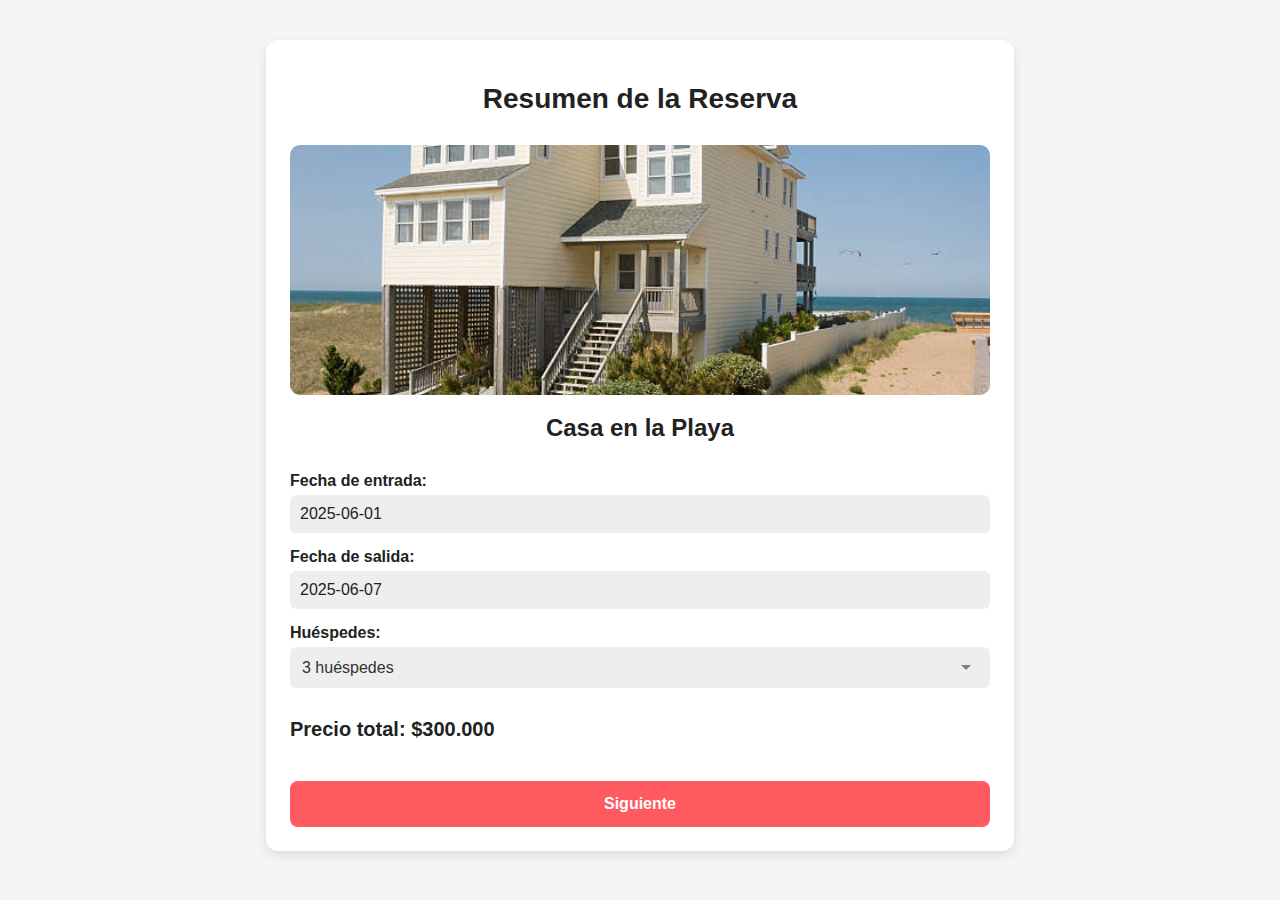
<file: resumenReserva.html>
<!DOCTYPE html>
<html lang="es">
<head>
  <meta charset="UTF-8" />
  <meta name="viewport" content="width=device-width, initial-scale=1.0" />
  <title>Resumen de la Reserva</title>
  <style>
    body {
      font-family: 'Segoe UI', sans-serif;
      background-color: #f5f5f5;
      margin: 0;
      padding: 0;
      color: #222;
    }

    .container {
      max-width: 700px;
      margin: 40px auto;
      background-color: white;
      border-radius: 12px;
      box-shadow: 0 4px 12px rgba(0,0,0,0.1);
      padding: 24px;
    }

    h1 {
      text-align: center;
      color: #222;
      margin-bottom: 30px;
      font-size: 28px;
    }

    .property {
      text-align: center;
    }

    .property img {
      width: 100%;
      height: 250px;
      object-fit: cover;
      border-radius: 10px;
    }

    .property h2 {
      margin-top: 15px;
      font-size: 24px;
      color: #222;
    }

    .details {
      margin-top: 30px;
    }

    .details label {
      display: block;
      font-weight: bold;
      margin-bottom: 5px;
      margin-top: 15px;
    }

    .details .value {
      background-color: #eee;
      padding: 10px;
      border-radius: 6px;
      font-size: 16px;
    }

    .details select {
      background-color: #eee;
      padding: 12px;
      border-radius: 6px;
      font-size: 16px;
      color: #333;
      width: 100%;
      border: none;
      appearance: none;
      background-image: url("data:image/svg+xml;utf8,<svg fill='gray' height='32' viewBox='0 0 24 24' width='32' xmlns='http://www.w3.org/2000/svg'><path d='M7 10l5 5 5-5z'/></svg>");
      background-repeat: no-repeat;
      background-position: right 12px center;
      background-size: 24px;
      cursor: pointer;
    }

    .price {
      margin-top: 30px;
      font-size: 20px;
      font-weight: bold;
      color: #222;
    }

    .button {
      margin-top: 40px;
      display: block;
      width: 100%;
      padding: 14px;
      background-color: #ff5a5f;
      color: white;
      border: none;
      border-radius: 8px;
      font-size: 16px;
      cursor: pointer;
      font-weight: bold;
      transition: background-color 0.3s;
    }

    .button:hover {
      background-color: #e04c50;
    }

    /* 🔽 Media query para pantallas chicas (celulares) */
    @media (max-width: 480px) {
      .container {
        padding: 16px;
        margin: 20px 10px;
      }

      h1 {
        font-size: 22px;
      }

      .property h2 {
        font-size: 20px;
      }

      .details .value,
      .details select {
        font-size: 14px;
        padding: 10px;
      }

      .button {
        font-size: 14px;
        padding: 12px;
      }
    }
  </style>
</head>
<body>
  <div class="container">
    <h1>Resumen de la Reserva</h1>

    <div class="property">
      <img id="property-image" src="istockphoto-136700881-612x612.jpg" alt="Imagen propiedad" />
      <h2 id="property-name">Casa en la Playa</h2>
    </div>

    <div class="details">
      <label for="checkin">Fecha de entrada:</label>
      <div class="value" id="checkin-date">2025-06-01</div>

      <label for="checkout">Fecha de salida:</label>
      <div class="value" id="checkout-date">2025-06-07</div>

      <label for="guest-count">Huéspedes:</label>
      <select id="guest-count" name="guest-count">
        <option value="1">1 huésped</option>
        <option value="2">2 huéspedes</option>
        <option value="3" selected>3 huéspedes</option>
        <option value="4">4 huéspedes</option>
        <option value="5">5 huéspedes</option>
        <option value="6">6 huéspedes</option>
      </select>
    </div>

    <div class="price" id="total-price">
      Precio total: $300.000
    </div>

    <button class="button">Siguiente</button>
  </div>
</body>
</html>
</file>
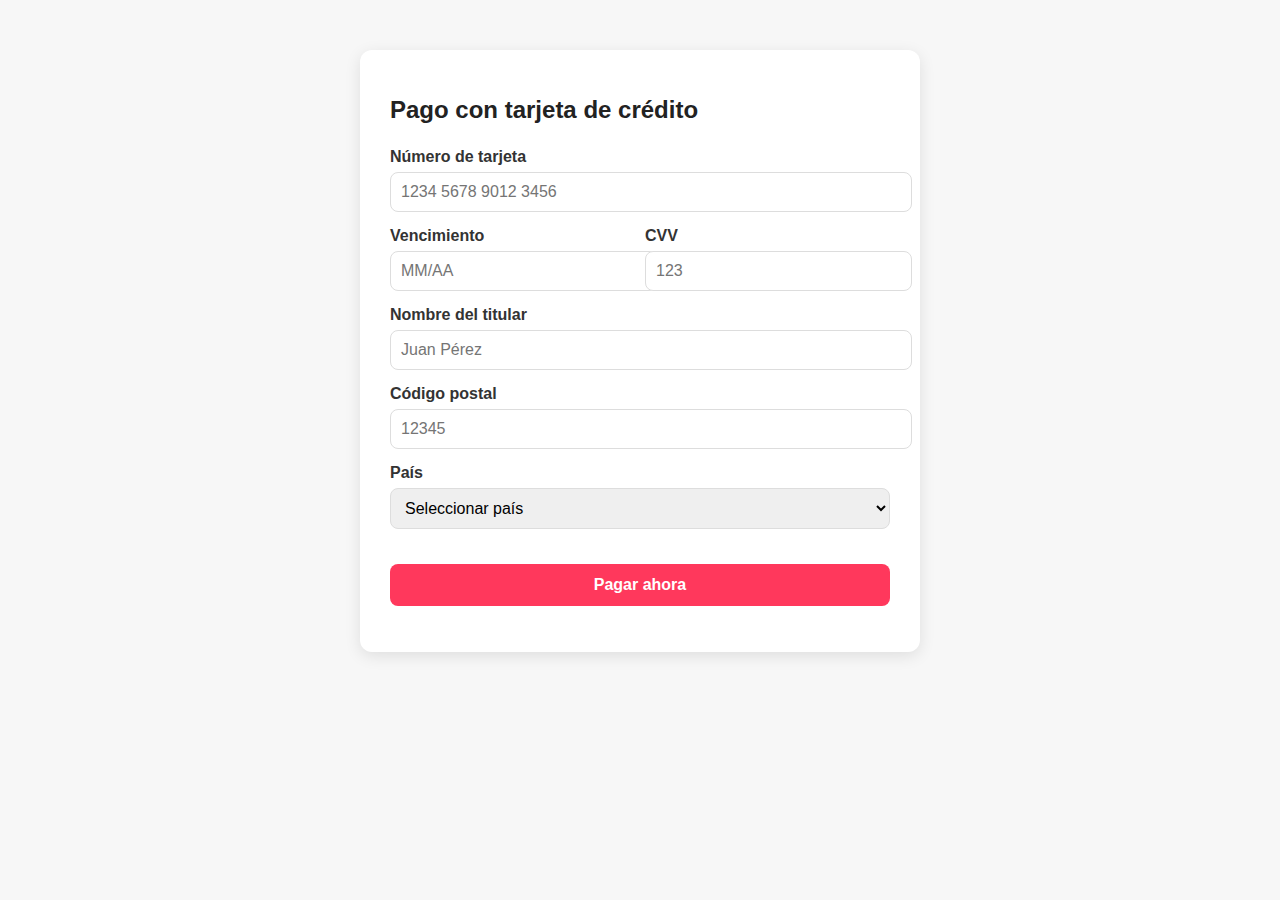
<file: public/credit_card.html>
<!DOCTYPE html>
<html lang="es">
<head>
  <meta charset="UTF-8" />
  <meta name="viewport" content="width=device-width, initial-scale=1.0"/>
  <title>Pago con tarjeta de crédito</title>
  <link rel="stylesheet" href="./css/credit_card.css" />
</head>
<body>
  <div class="container">
    <h1>Pago con tarjeta de crédito</h1>
    <form id="credit-card-form">
      <label>
        Número de tarjeta
        <input type="text" name="numero" maxlength="19" placeholder="1234 5678 9012 3456" required />
      </label>

      <div class="form-row">
        <label>
          Vencimiento
          <input type="text" name="vencimiento" placeholder="MM/AA" maxlength="5" required />
        </label>
        <label>
          CVV
          <input type="text" name="cvv" placeholder="123" maxlength="4" required />
        </label>
      </div>

      <label>
        Nombre del titular
        <input type="text" name="titular" placeholder="Juan Pérez" required />
      </label>

      <label>
        Código postal
        <input type="text" name="codigo_postal" placeholder="12345" required />
      </label>

      <label>
        País
        <select name="pais" required>
          <option value="">Seleccionar país</option>
          <option value="AR">Argentina</option>
          <option value="MX">México</option>
          <option value="ES">España</option>
          <option value="US">Estados Unidos</option>
        </select>
      </label>

      <button type="submit">Pagar ahora</button>
    </form>
    <p id="mensaje"></p>
  </div>


  <script src="./js/credit_card.js"></script>
</body>
</html>
</file>
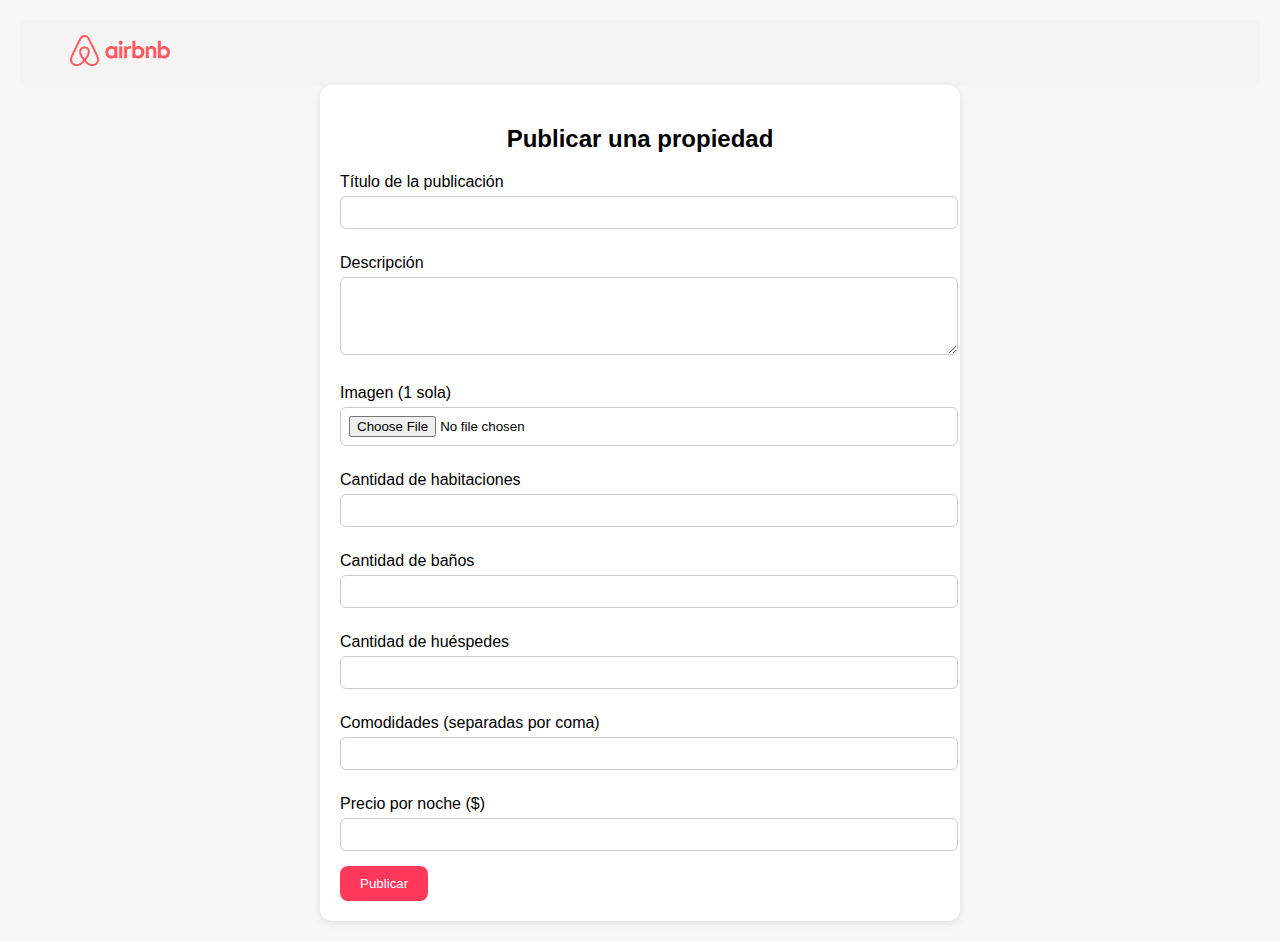
<file: public/publicar.html>
<!DOCTYPE html>
<html lang="es">

<head>
    <meta charset="UTF-8" />
    <meta name="viewport" content="width=device-width, initial-scale=1.0" />
    <title>Airbnb - Publicar propeidad</title>
    <link rel="icon" href="./assets/img/airbnb-logo-mini.jpg">
    <link rel="stylesheet" href="./css/index.css" />
    <style>
        body {
            font-family: 'Poppins', sans-serif;
            padding: 20px;
            background-color: #f7f7f7;
        }

        form {
            max-width: 600px;
            margin: auto;
            background: white;
            padding: 20px;
            border-radius: 12px;
            box-shadow: 0 2px 8px rgba(0, 0, 0, 0.1);
        }

        form h2 {
            text-align: center;
            margin-bottom: 20px;
        }

        label {
            display: block;
            margin: 10px 0 5px;
        }

        input, textarea {
            width: 100%;
            padding: 8px;
            border-radius: 6px;
            border: 1px solid #ccc;
            margin-bottom: 15px;
        }

        button {
            background-color: #ff385c;
            color: white;
            padding: 10px 20px;
            border: none;
            border-radius: 8px;
            cursor: pointer;
        }

        button:hover {
            background-color: #e03150;
        }

        #mensajeExito {
            display: none;
            background-color: #d4edda;
            color: #155724;
            border: 1px solid #c3e6cb;
            padding: 10px;
            margin-bottom: 15px;
            border-radius: 6px;
        }
    </style>
</head>

<body>

    <header>
        <a href="index.html"><img src="assets/img/logo.png" alt="" width="100"></a>
    </header>
    
    <form id="form-publicar">
        <h2>Publicar una propiedad</h2>

        <div id="mensajeExito">✅ ¡Propiedad publicada con éxito!</div>

        <label for="titulo">Título de la publicación</label>
        <input type="text" id="titulo" name="titulo" required>

        <label for="descripcion">Descripción</label>
        <textarea id="descripcion" name="descripcion" rows="4" required></textarea>

        <label for="imagen">Imagen (1 sola)</label>
        <input type="file" id="imagen" accept="image/*">

        <label for="habitaciones">Cantidad de habitaciones</label>
        <input type="number" id="habitaciones" name="habitaciones" min="0" required>

        <label for="banios">Cantidad de baños</label>
        <input type="number" id="banios" name="banios" min="0" required>

        <label for="huespedes">Cantidad de huéspedes</label>
        <input type="number" id="huespedes" name="huespedes" min="1" required>

        <label for="comodidades">Comodidades (separadas por coma)</label>
        <input type="text" id="comodidades" name="comodidades">

        <label for="precio">Precio por noche ($)</label>
        <input type="number" id="precio" name="precio" min="0" required>

        <button type="submit">Publicar</button>
    </form>

    <!-- conexion js -->
    <script src="./js/publicar.js"></script>
</body>

</html>
</file>
<file: public/css/credit_card.css>
body {
  font-family: 'Helvetica Neue', sans-serif;
  background-color: #f7f7f7;
  margin: 0;
  padding: 0;
}

.container {
  max-width: 500px;
  margin: 50px auto;
  background: white;
  padding: 30px;
  border-radius: 12px;
  box-shadow: 0 4px 16px rgba(0, 0, 0, 0.1);
}

h1 {
  font-size: 24px;
  margin-bottom: 24px;
  color: #222;
}

label {
  display: block;
  margin-bottom: 15px;
  font-weight: 600;
  color: #333;
}

input, select {
  width: 100%;
  padding: 10px;
  border: 1px solid #ddd;
  border-radius: 8px;
  margin-top: 6px;
  font-size: 16px;
}

.form-row {
  display: flex;
  gap: 10px;
}

.form-row label {
  flex: 1;
}

button {
  width: 100%;
  padding: 12px;
  background-color: #ff385c;
  color: white;
  font-weight: bold;
  font-size: 16px;
  border: none;
  border-radius: 8px;
  margin-top: 20px;
  cursor: pointer;
  transition: background-color 0.3s;
}

button:hover {
  background-color: #e41e50;
}

#mensaje {
  margin-top: 15px;
  font-weight: bold;
  color: green;
}
</file>
<file: public/css/index.css>
/* Index.html*/

body {
    font-family: 'Poppins', sans-serif;
    margin: 0;
    padding: 0;
    background: #f4f4f4;
    color: #000;
}

header {
    background-color: #f4f4f4;
    color: white;
    padding: 15px 50px;
    display: flex;
    justify-content: space-between;
    align-items: center;
}

header h1 {
    font-size: 20px;
    margin: 0;
}

.navbar {
    position: fixed;
    top: 0;
    left: 0;
    right: 0;
    display: flex;
    justify-content: space-between;
    align-items: center;
    padding: 14px 40px;
    background: white;
    border-bottom: 1px solid #e2e2e2;
    z-index: 1000;
}

/* Distribución de columnas */
.navbar-left,
.navbar-right {
    flex: 1;
    display: flex;
    align-items: center;
}

.navbar-left {
    justify-content: flex-start;
}

.navbar-right {
    justify-content: flex-end;
}

.navbar-center {
    flex: 2;
    display: flex;
    flex-direction: column;
    align-items: center;
    gap: 8px;
}

/* Estilos internos */
.nav-option .link {
    list-style: none;
}

.nav-option a {
    text-decoration: none;
    font-weight: bold;
    color: #333;
}

.search-bar {
    display: flex;
    align-items: center;
    background: white;
    border: 1px solid #dddddd;
    border-radius: 40px;
    padding: 4px 4px 4px 16px;
    box-shadow: 0 1px 2px rgba(0, 0, 0, 0.08);
}

.search-bar:hover {
    box-shadow: 0 2px 8px rgba(0, 0, 0, 0.12);
}

.search-item {
    display: flex;
    flex-direction: column;
    align-items: center; /* Centra el texto horizontalmente */
    justify-content: center; /* Centra verticalmente */
    padding: 10px 16px;
    text-align: center; /* Asegura alineación */
}

.search-item label {
    font-size: 12px;
    color: #717171;
    margin-bottom: 4px;
}

.search-item span {
    font-size: 14px;
    font-weight: 500;
    color: #222;
}

.search-btn {
    background: #FF385C;
    border: none;
    border-radius: 50%;
    width: 40px;
    height: 40px;
    display: flex;
    align-items: center;
    justify-content: center;
    color: white;
    cursor: pointer;
}

/* Botones de usuario */
.icon-btn {
    background: transparent;
    border: 1px solid #dddddd;
    border-radius: 50%;
    width: 40px;
    height: 40px;
    display: flex;
    align-items: center;
    justify-content: center;
    cursor: pointer;
    transition: background 0.2s ease;
}

.icon-btn:hover {
    background: #f7f7f7;
}

.logo {
    height: 32px;
}


.icon-btn {
    background: #f7f7f7;
    border: none;
    border-radius: 50%;
    width: 36px;
    height: 36px;
    font-size: 18px;
    cursor: pointer;
}

main {
    padding-top: 140px;
    padding-left: 20px;
    padding-right: 20px;
}

/* cards.css */
.contenedor {
    display: grid;
    grid-template-columns: repeat(auto-fill, minmax(240px, 1fr));
    /* Más estrecho */
    gap: 16px;
    padding: 20px;
}

.card {
    width: 100%;
    max-width: 240px;
    /* Tamaño controlado */
    background: white;
    border-radius: 12px;
    overflow: hidden;
    box-shadow: 0 4px 12px rgba(0, 0, 0, 0.1);
    transition: transform 0.3s ease;
    cursor: pointer;
}

.card img {
    height: 160px;
    /* Más bajo */
}

.card a {
    text-decoration: none;
    color: inherit;
}

.card a:visited {
    color: inherit;
}

.card-content {
    padding: 12px;
}

.card-title {
    font-size: 14px;
    /* Texto más compacto */
}

.card:hover {
    transform: scale(1.02);
}

.card-badge {
    position: absolute;
    top: 10px;
    left: 10px;
    background: rgba(0, 0, 0, 0.7);
    color: white;
    padding: 4px 8px;
    border-radius: 4px;
    font-size: 12px;
    z-index: 2;
}

.card img {
    width: 100%;
    height: 200px;
    object-fit: cover;
    border-bottom: 1px solid #eee;
}

.card-content {
    padding: 14px;
}

.card-header {
    display: flex;
    justify-content: space-between;
    margin-bottom: 6px;
    font-size: 12px;
    color: #717171;
}

.card-title {
    margin: 6px 0;
    font-size: 16px;
    font-weight: 600;
    color: #222;
}

.card-price {
    margin-top: 10px;
    font-size: 15px;
}

.card-price strong {
    font-weight: 700;
    color: #000;
}
</file>
